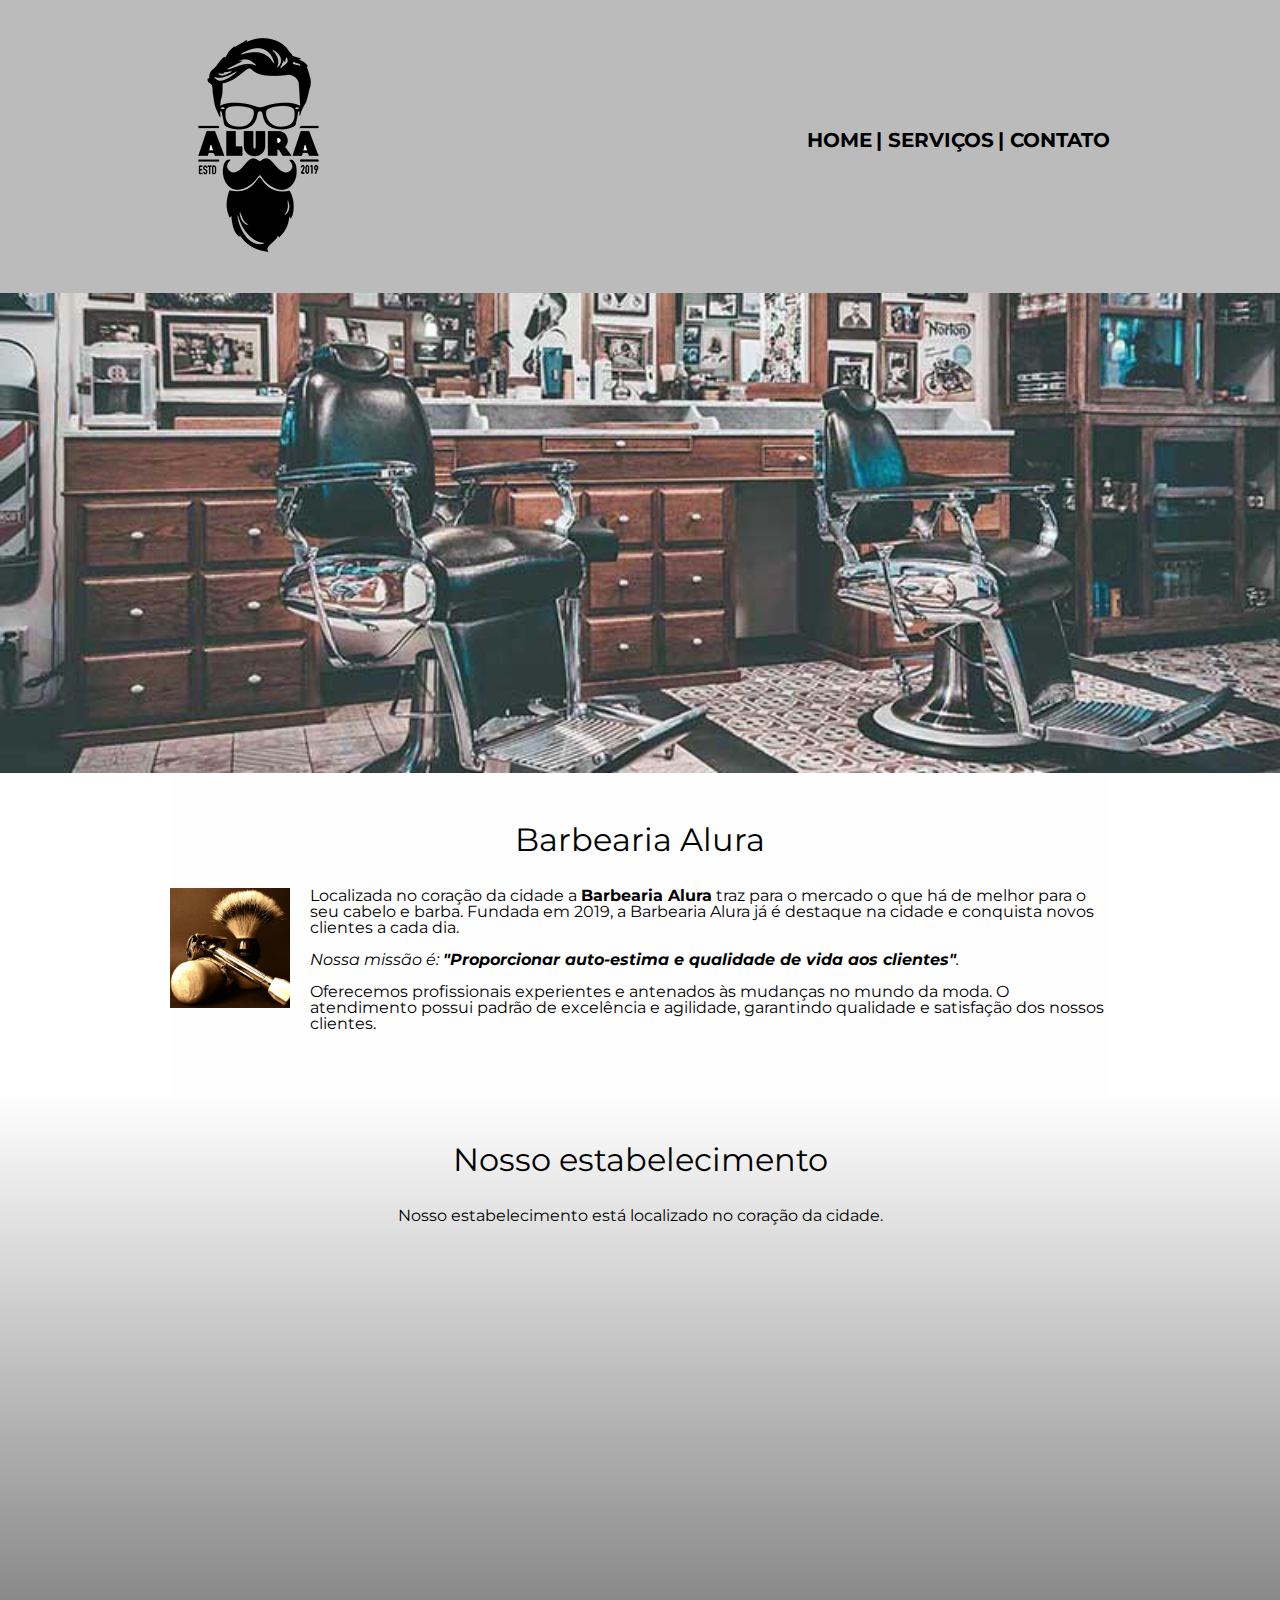
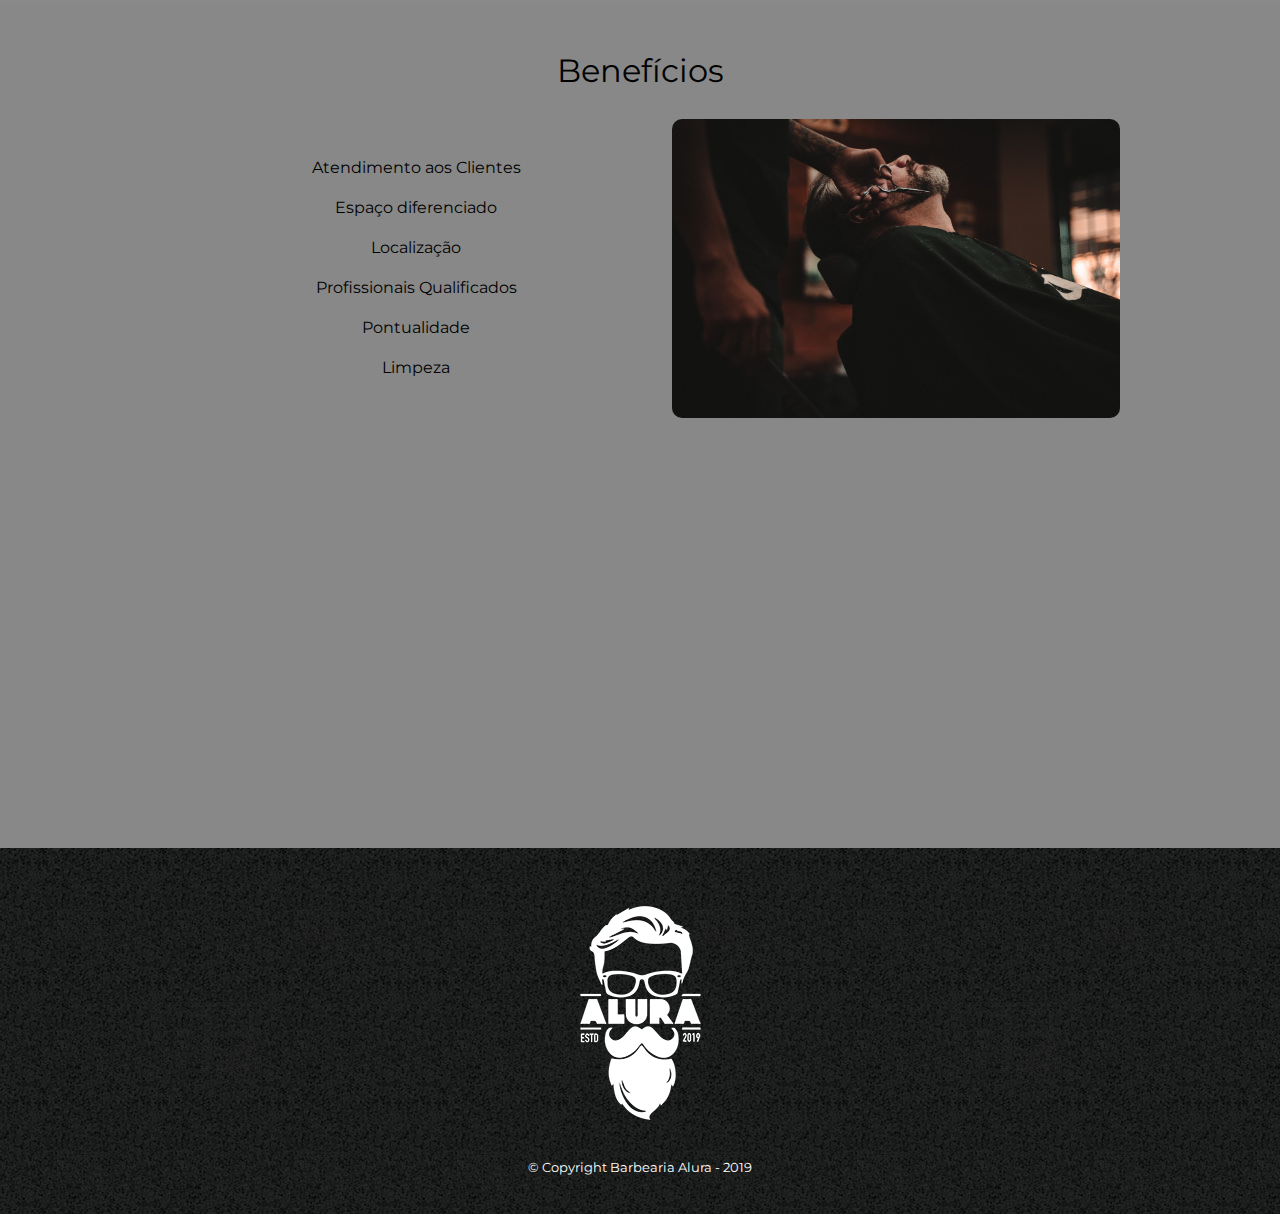
<file: index.html>
<!DOCTYPE html>
<html lang="pt-br">
	<head>
		<meta charset="UTF-8">
		<meta name="viewport" content="width=device-width">
		<title>Barbearia Alura</title>

		<link rel="stylesheet" href="css/reset.css">
		<link rel="stylesheet" href="css/style.css">
		<link href="https://fonts.googleapis.com/css?family=Montserrat&display=swap" rel="stylesheet">
	</head>

	<body>
		<header>
			<div class="caixa">
				<h1><img src="images/logo.png"></h1>

				<nav>
					<ul>
						<li><a href="index.html">Home</a></li>
						<li><a href="index.html"> | </a></li>
						<li><a href="servicos.html">Serviços</a></li>
						<li><a href="index.html"> | </a></li>
						<li><a href="contato.html">Contato</a></li>
					</ul>
				</nav>
			</div>
		</header>

		<img class="banner" src="images/banner.jpg">

		<main>
			<section class="principal">
				<h2 class="titulo-principal">Barbearia Alura</h2>

				<img class="utensilios" src="images/utensilios.jpg" alt="Utensilios de um barbeiro.">
		 
				<p>Localizada no coração da cidade a <strong>Barbearia Alura</strong> traz para o mercado o que há de melhor para o seu cabelo e barba. Fundada em 2019, a Barbearia Alura já é destaque na cidade e conquista novos clientes a cada dia.</p>

				<p id="missao"><em>Nossa missão é: <strong>"Proporcionar auto-estima e qualidade de vida aos clientes"</strong>.</em></p>

				<p>Oferecemos profissionais experientes e antenados às mudanças no mundo da moda. O atendimento possui padrão de excelência e agilidade, garantindo qualidade e satisfação dos nossos clientes.</p>
			</section>

			<section class="mapa">
				<h3 class="titulo-principal">Nosso estabelecimento</h3>
				<p>Nosso estabelecimento está localizado no coração da cidade.</p>

				<div class="mapa-conteudo">
					<iframe src="https://www.google.com/maps/embed?pb=!1m18!1m12!1m3!1d3656.4483278365396!2d-46.63466568562861!3d-23.588249068469487!2m3!1f0!2f0!3f0!3m2!1i1024!2i768!4f13.1!3m3!1m2!1s0x94ce5a2b2ed7f3a1%3A0xab35da2f5ca62674!2sCaelum!5e0!3m2!1spt-BR!2sbr!4v1568814489656!5m2!1spt-BR!2sbr" width="100%" height="300" frameborder="0" style="border:0;" allowfullscreen=""></iframe>
				</div>
			</section>

			<section class="beneficios">
				<h3 class="titulo-principal">Benefícios</h3>

				<div class="conteudo-beneficios">
					<ul class="lista-beneficios">
						<li class="itens">Atendimento aos Clientes</li>
						<li class="itens">Espaço diferenciado</li>
						<li class="itens">Localização</li>
						<li class="itens">Profissionais Qualificados</li>
						<li class="itens">Pontualidade</li>
						<li class="itens">Limpeza</li>
					</ul><img src="images/beneficios.jpg" class="imagem-beneficios">
				</div>

				<div class="video">
					<iframe width="100%" height="315" src="https://www.youtube.com/embed/wcVVXUV0YUY" frameborder="0" allow="accelerometer; autoplay; encrypted-media; gyroscope; picture-in-picture" allowfullscreen></iframe>
				</div>
			</section>
		</main>

		<footer>
			<img src="images/logo-branco.png">
			<p class="copyright">&copy; Copyright Barbearia Alura - 2019</p>
		</footer>
	</body>
</html>
</file>
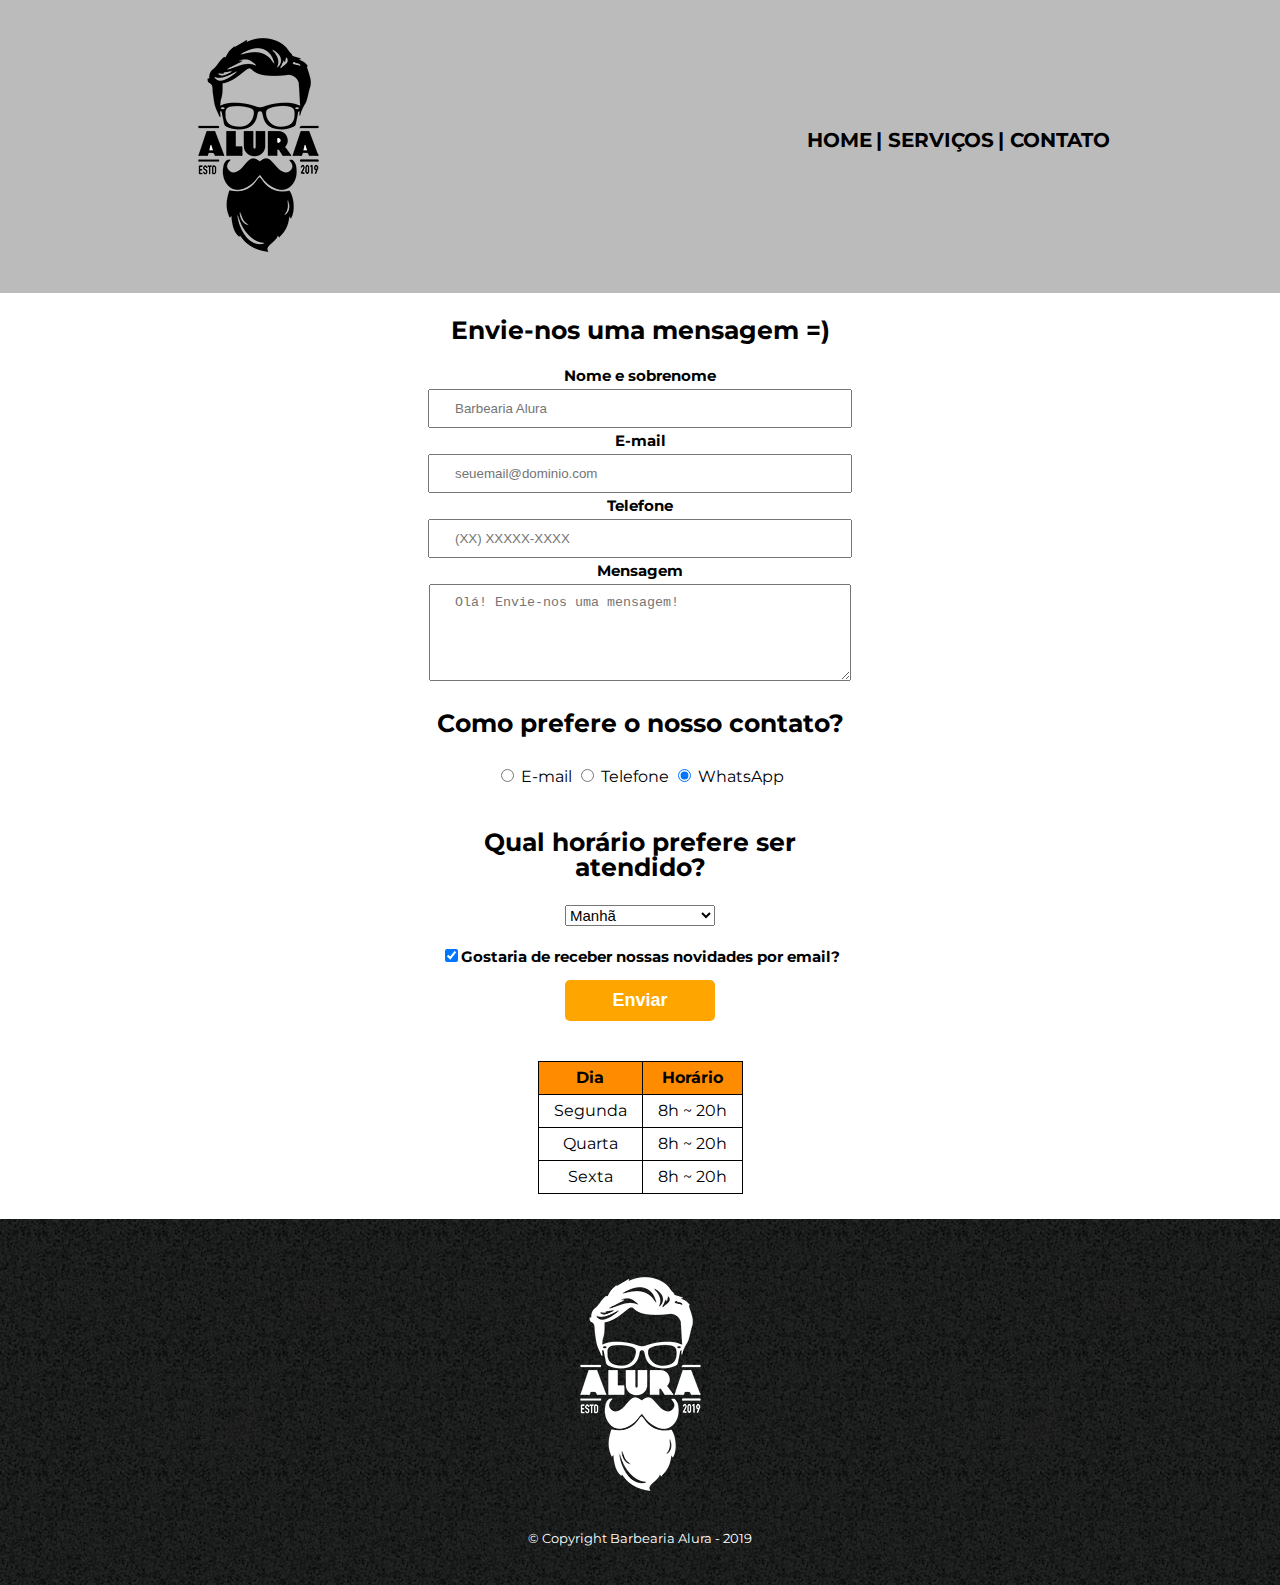
<file: contato.html>
<!DOCTYPE html>
<html>
	<head>
		<meta charset="UTF-8">
		<meta name="viewport" content="width=device-width">
		<title>Contato - Barbearia Alura</title>
		<link rel="stylesheet" href="css/reset.css">
		<link rel="stylesheet" href="css/style.css">
		<link href="https://fonts.googleapis.com/css?family=Montserrat&display=swap" rel="stylesheet">
	</head>
<body>
	<header>
		<section class="caixa">
			<h1><img src="images/logo.png"></h1>
			<nav>
				<ul>
					<li><a href="index.html">Home</a></li>
					<li><a href="index.html"> | </a></li>
					<li><a href="servicos.html">Serviços</a></li>
					<li><a href="index.html"> | </a></li>
					<li><a href="contato.html">Contato</a></li>
				</ul>
			</nav>
		</section>
	</header>
	<main>
		<div class="form">
			<section>
				<form>
					<fieldset>
						<p class="titulo-contato">Envie-nos uma mensagem =)</p>
						<label class="titulo-label" for="nomesobrenome">Nome e sobrenome<input class="input-contato" type="text" id="nomesobrenome" required placeholder="Barbearia Alura"></label>

						<label class="titulo-label" for="email">E-mail<input class="input-contato" type="email" id="email" required placeholder="seuemail@dominio.com"></label>

						<label class="titulo-label" for="telefone">Telefone<input class="input-contato" type="tel" id="telefone" required placeholder="(XX) XXXXX-XXXX"></label>

						<label class="titulo-label" for="mensagem">Mensagem<textarea class="input-contato" cols="24" rows="5" id="mensagem" required placeholder="Olá! Envie-nos uma mensagem!"></textarea></label>
					</fieldset>
				</form>
			</section>

			<section>
				<fieldset>
						<legend><p class="titulo-contato">Como prefere o nosso contato?</p>
						</legend>
							<div class="radio">
								<label for="radio-email"><input type="radio" name="contato" value="email" id="radio-email"> E-mail</label>

								<label for="radio-telefone"><input type="radio" name="contato" value="telefone" id="radio-telefone"> Telefone</label>

								<label for="radio-whatsapp"><input type="radio" name="contato" value="whatsapp" id="radio-whatsapp" checked> WhatsApp</label>
							</div>
					</fieldset>	
			</section>

			<section>
				<fieldset>
					<legend><p class="titulo-contato">Qual horário prefere ser atendido?</p></legend>
					<select class="lista-horario">
						<option>Manhã</option>
						<option>Tarde</option>
						<option>Noite</option>
					</select>
				</fieldset>
				<fieldset>
					<label class="titulo-label"><input class="checkbox" type="checkbox" checked>Gostaria de receber nossas novidades por email?</label>
					<p><input class="input-enviar" type="submit" value="Enviar"></p>
				</fieldset>
				<table class="table">
					<thead class="thead">
						<td class="td">Dia</td>
						<td>Horário</td>
					</thead>
					<tr>
						<td>Segunda</td>
						<td>8h ~ 20h</td>
					</tr>
					<tr>
						<td>Quarta</td>
						<td>8h ~ 20h</td>
					</tr>
					<tr>
						<td>Sexta</td>
						<td>8h ~ 20h</td>
					</tr>
				</table>
			</section>	

		</div>
	</main>
	<footer>
		<img src="images/logo-branco.png" alt="Logo da Barbearia Alura">
		<p class="copyright">&copy; Copyright Barbearia Alura - 2019</p>
	</footer>
</body>
</html>
</file>
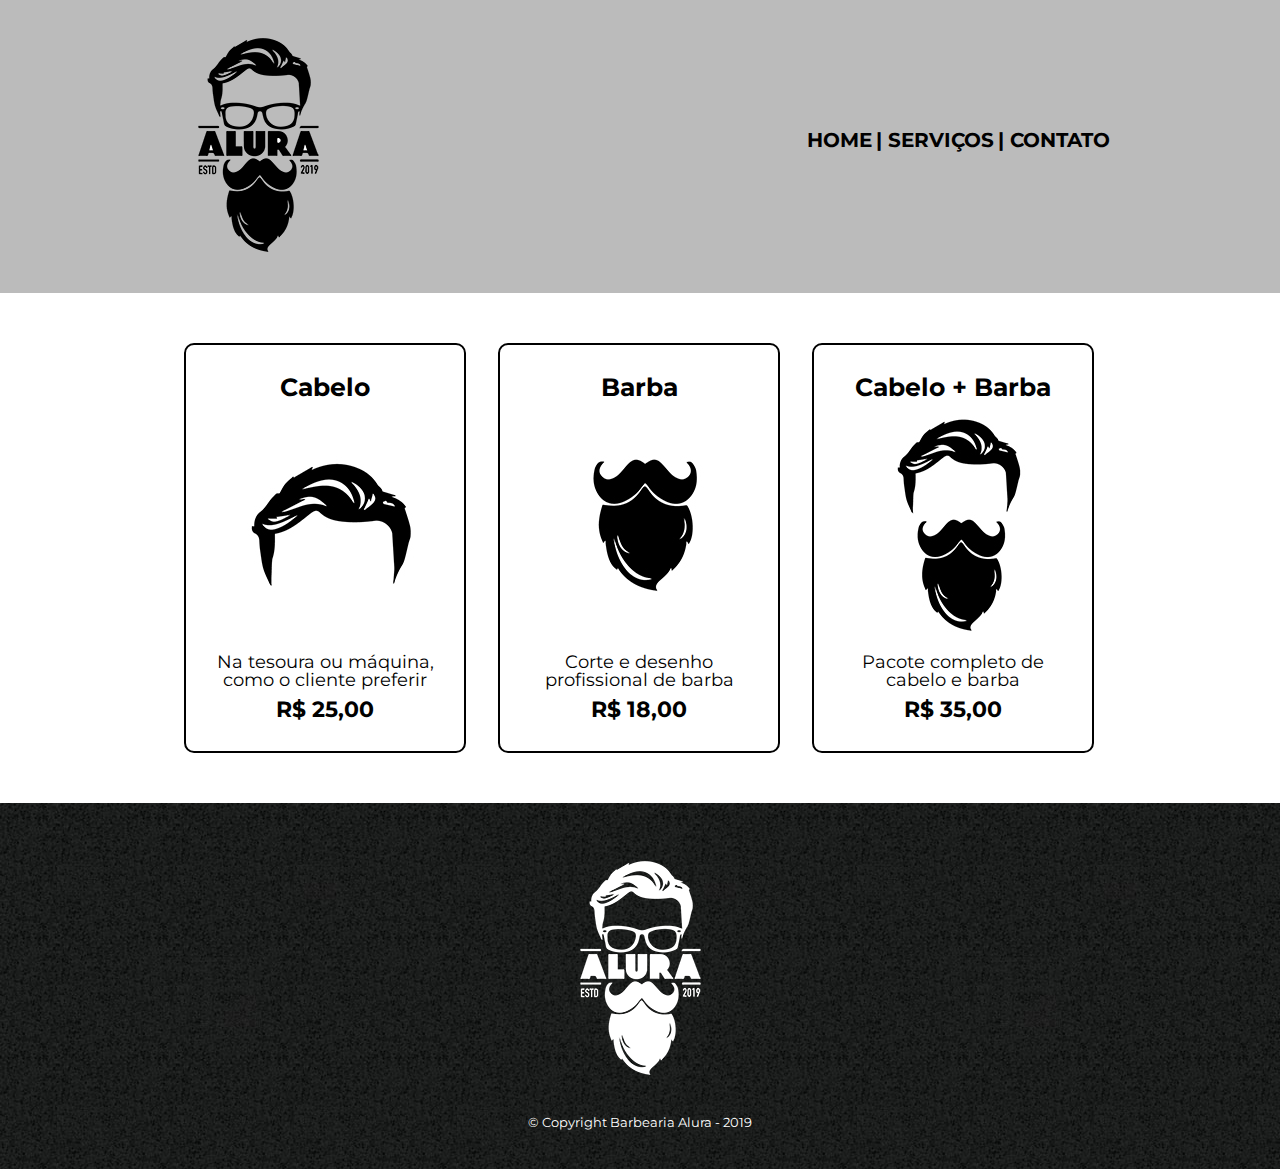
<file: servicos.html>
<!DOCTYPE html>
<html>
	<head>
		<meta charset="UTF-8">
		<meta name="viewport" content="width=device-width">
		<title>Produtos - Barbearia Alura</title>

		<link rel="stylesheet" href="css/reset.css">
		<link rel="stylesheet" href="css/style.css">
		<link href="https://fonts.googleapis.com/css?family=Montserrat&display=swap" rel="stylesheet">
	</head>
	<body>
		<header>
			<div class="caixa">
				<h1><img src="images/logo.png"></h1>

				<nav>
					<ul>
						<li><a href="index.html">Home</a></li>
						<li><a href="index.html"> | </a></li>
						<li><a href="servicos.html">Serviços</a></li>
						<li><a href="index.html"> | </a></li>
						<li><a href="contato.html">Contato</a></li>
					</ul>
				</nav>
			</div>
		</header>

		<main>
			<ul class="produtos">
				<li>
					<h2>Cabelo</h2>
					<img src="images/cabelo.jpg">
					<p class="produto-descricao">Na tesoura ou máquina, como o cliente preferir</p>
					<p class="produto-preco">R$ 25,00</p>
				</li>
				<li>
					<h2>Barba</h2>
					<img src="images/barba.jpg">
					<p class="produto-descricao">Corte e desenho profissional de barba</p>
					<p class="produto-preco">R$ 18,00</p>
				</li>
				<li>
					<h2>Cabelo + Barba</h2>
					<img src="images/cabelo+barba.jpg">
					<p class="produto-descricao">Pacote completo de cabelo e barba</p>
					<p class="produto-preco">R$ 35,00</p>
				</li>
			</ul>
		</main>

		<footer>
			<img src="images/logo-branco.png">
			<p class="copyright">&copy; Copyright Barbearia Alura - 2019</p>
		</footer>
	</body>
</html>
</file>
<file: css/style.css>
/*CONFIGURAÇÃO GERAL*/
body {
	font-family: 'Montserrat', sans-serif;
}

header {
	background: #BBBBBB;
	padding: 20px 0;
}

footer {
	text-align: center;
	background: url("../images/bg.jpg");
	padding: 40px 0;
}

fieldset{
	text-align: center;
	margin: 0 33%;
}

nav {
	position: absolute;
	top: 110px;
	right: 0;
}

nav li {
	display: inline;
	margin: 0 auto;
}

nav a {
	text-transform: uppercase;
	color: #000000;
	font-weight: bold;
	font-size: 20px;
	text-decoration: none;
}

nav a:hover {
	color: darkorange;
	text-decoration:solid;
	font-weight: bold;
	transition: 1s all;
}
.caixa {
	position: relative;
	width: 940px;
	margin: 0 auto;
}

/* PAGINA INICIAL */
.banner {
	width:100%;
}

.titulo-principal {
	text-align: center;
	font-size: 2em;
	margin: 0 0 1em;
	clear: left;	
}

.principal {
	padding: 3em 0;
	background: #FEFEFE;
	width: 940px;
	margin: 0 auto;
}

.principal p {
	margin: 0 0 1em;
}

.principal strong {
	font-weight: bold;
}

.principal em {
	font-style: italic;
}

.utensilios {
	width: 120px;
	float: left;
	margin: 0 20px 20px 0;
}

.mapa {
	padding: 3em 0;
	background: linear-gradient(#FEFEFE, #888888);
}

.mapa-conteudo {
	width: 940px;
	margin: 0 auto;
}

.mapa p {
	margin: 0 0 2em;
	text-align: center;
}

.beneficios {
	padding: 3em 0;
	background: #888888;
}

.conteudo-beneficios {
	display: flex;
	align-items: center;
	justify-content: center;
}

.lista-beneficios {
	width: 40%;
	display: inline-block;
	vertical-align: top;
}

.itens {
	text-align: center;
	line-height: 2.5;
	margin: 0;
	font-size: 1.0em;
	vertical-align: center;
}

.itens:hover {
	font-weight: bold;
}

.imagem-beneficios {
	width: 35%;
	opacity: 1;
	transition: 400ms;
	border-radius: 10px
}

.imagem-beneficios:hover {
	opacity: 0.3;
}

.video {
	width: 560px;
	margin: 2em auto;
}

/*PAGINA DE PRODUTOS*/
.produtos {
	width: 940px;
	margin: 0 auto;
	padding: 50px 0;
}

.produtos li {
	display: inline-block;
	text-align: center;
	width: 30%;
	vertical-align: top;
	margin: 0 1.5%;
	padding: 30px 20px;
	box-sizing: border-box;
	border: 2px solid #000000;
	border-radius: 10px;
}

.produtos li:hover {
	border-color: #C78C19;
}

.produtos li:active {
	border-color: #088C19;	
}

.produtos li:hover h2 {
	font-size: 30px;
}

.produtos h2 {
	font-size: 25px;
	font-weight: bold;
}

.produto-descricao {
	font-size: 18px;
}

.produto-preco {
	font-size: 22px;
	font-weight: bold;
	margin-top: 10px;
}

.copyright {
	color: #FFFFFF;
	font-size: 13px;
	margin: 20px 0 0;
}
/* PAGINA DE CONTATOS*/

table {
	margin: 25px auto;
	text-align: center;
	padding: 20px 0 20px;
}

thead {
	color: black;
	background: darkorange;
	font-weight: bold;
}

td {
	border: 1px solid #000000;
	padding: 8px 15px;
	text-align: center;
}

.titulo-contato{
	font-size: 25px;
	width: 100%;
	font-weight: bold;
	padding: 15px auto;
	margin: 25px auto;
}

.titulo-label{
	border: 5px;
	font-size: 15px;
	font-weight: bold;
	width: 100%;
	padding: 15px auto;
	margin: auto;
}

.input-contato{
	display: block;
	margin: 5px auto;
	padding: 10px 25px;
	width: 85%;
}

.lista-horario{
	margin: 0 20px 20px;
	width: 150px;
	font-size: 15px;
}

.radio{
	width: 100%;
	margin: 5px auto 20px;
}

.input-enviar{
	width: 150px;
	padding: 10px 10px;
	background: orange;
	color: white;
	font-weight: bold;
	font-size: 18px;
	border: none;
	border-radius: 5px;
	transition: 1500ms all;
	cursor: pointer;
	margin: 15px;
}

.input-enviar:hover {
	background: darkorange;
	transform: scale(1.2);
}

.checkbox{
	border: solid;
	
}

/*RESPONSIVIDADE*/
@media screen and (max-width: 480px){
	.caixa, .principal, .conteudo-beneficios, .mapa-conteudo, .video, .produtos, .produto-descricao{
		width: auto;
	}

	ul{
		text-align: center;
		margin: 0;
	}

	h1{
		text-align: center;
	}

	nav{
		position: static;
	}

	.lista-beneficios, .imagem-beneficios{
		width: 100%;
	}

	.produtos li {
		display: block;
		width: auto;
	}
	.input-contato{
		width: auto;
		margin: 5px auto;
	}
	
	.titulo-contato{
		font-size: 20px;
		font-weight: bold;
		text-align: center;
	}
	.input-enviar {
		width: 150px;
		margin: 20px 30%;
	}

	textarea {
	  margin: 5px;
		max-width: 70%;
	}

	table{
		margin: 25px auto;
		text-align: center;
		padding: 20px 0 20px;
	}

	.lista-horario{
		margin: 0 30%;
		padding: 10px;
		width: 40%;
		font-size: 20px;
	}

	.input-padrao{
		margin: 10px auto;
		text-align: center;
	}

	.titulo-label{
		text-align: center;
		width: auto;
		margin: 0;
	}

	.radio{
		display: block;
		text-align: center;
		margin: 0 20px 20px;
		font-size: 15px;
	}

	.checkbox{
		margin: 15px auto;
		padding: 20px 0 20px;
		text-align: center;
	}

	.option{
		margin: 0 30%;
	}

	fieldset{
		text-align: center;
		margin: 20px;
	}

	div .radio{
		display: inline;
		text-align: center;
		margin: 20px;
	}


}
</file>
